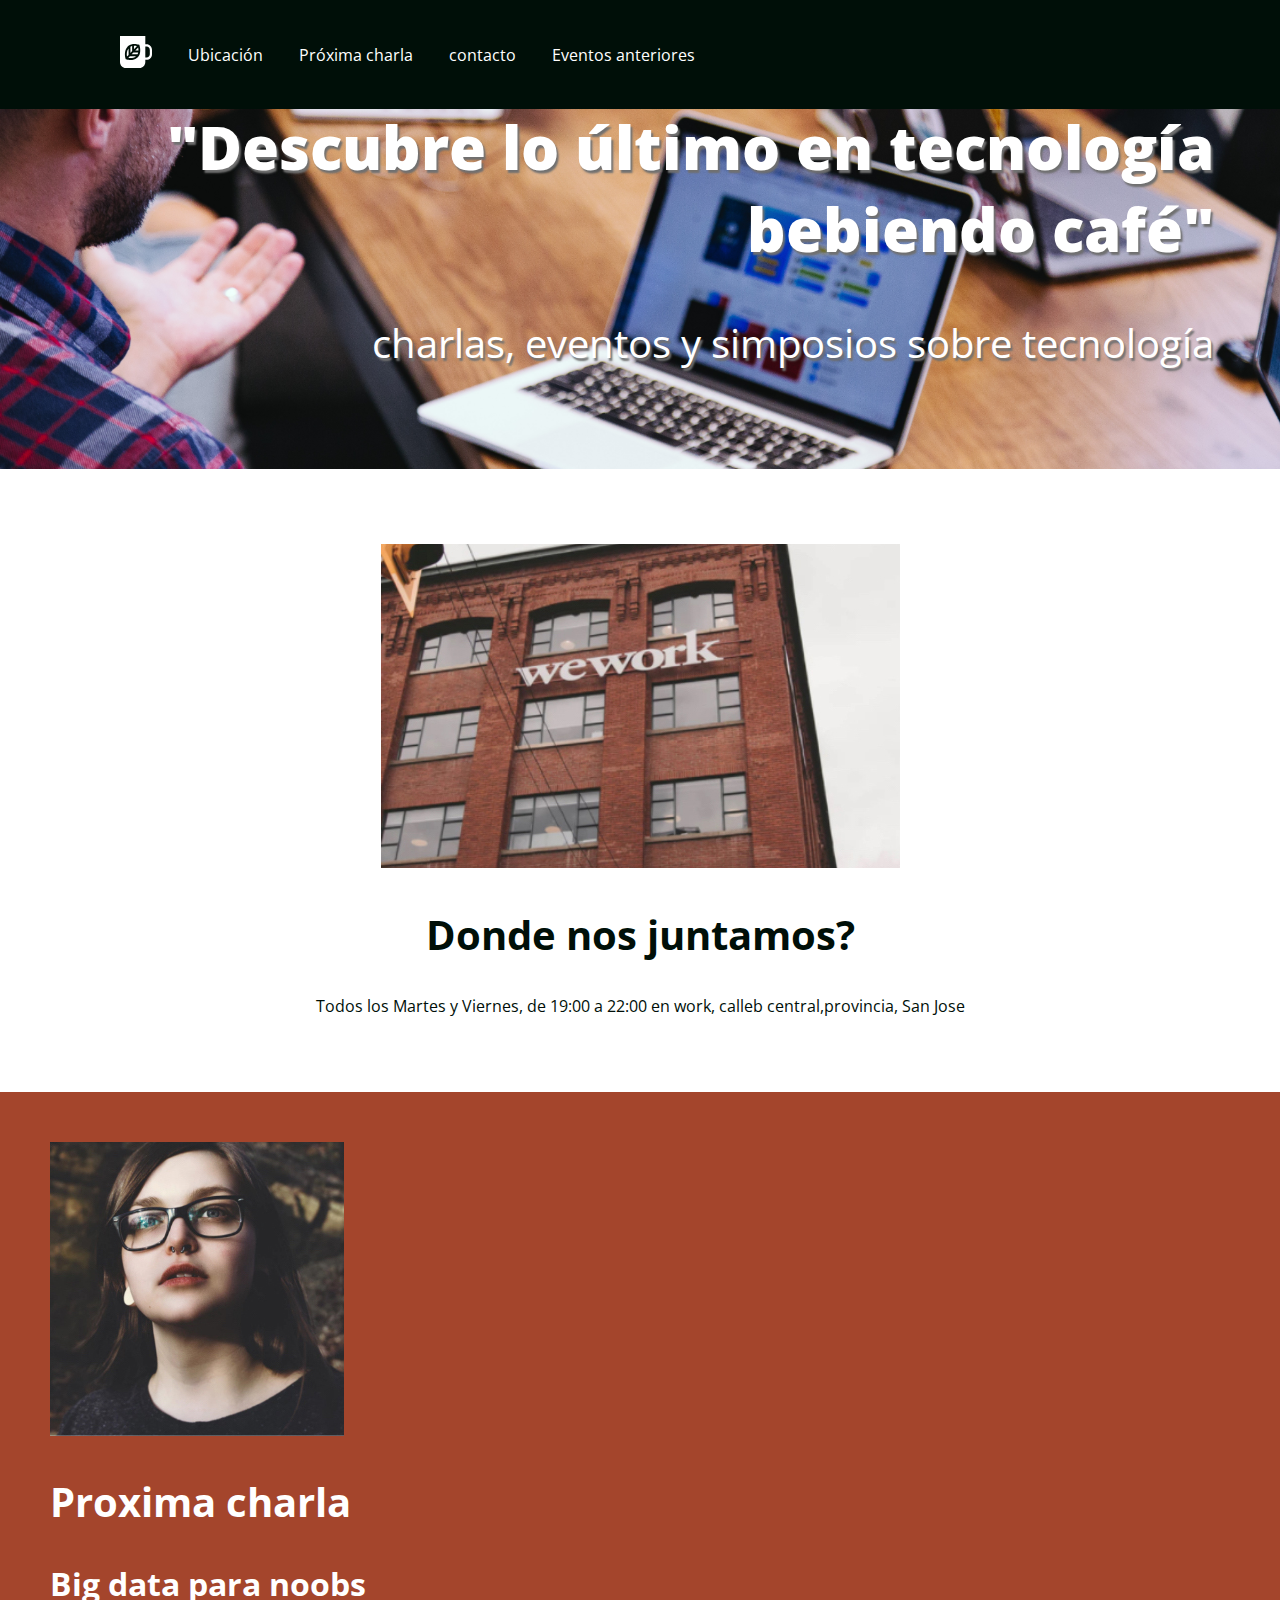
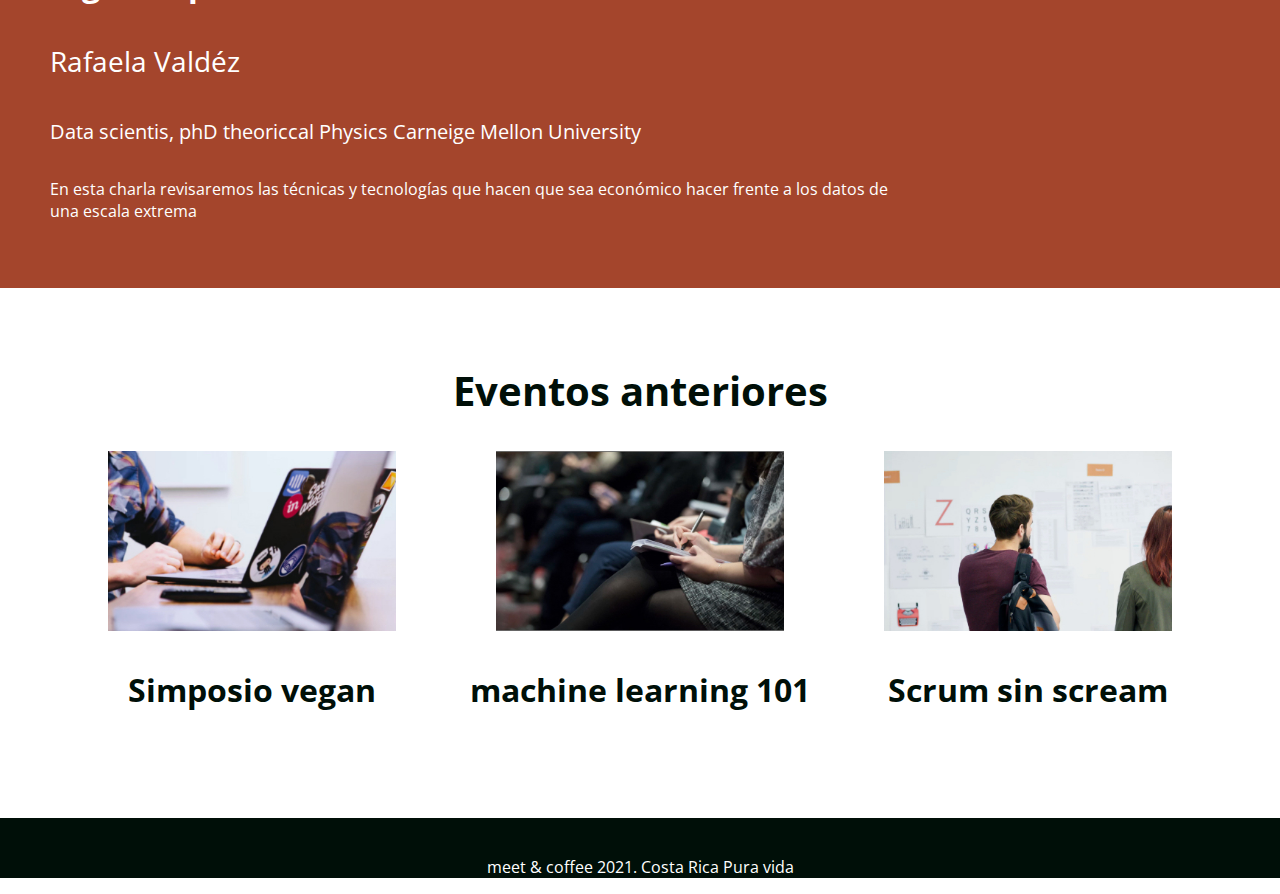
<file: index.html>
<!DOCTYPE html>
<html lang="es">
<head>
    <meta charset="UTF-8">                  
    <link rel="shortcut icon" href="assets/img/favicon.png" type="image/x-icon">
    <meta name="autor" content="Mauricio Badilla">
    <meta name="description" content="Comparte sus conocimientos tomando un rico café">
    <meta name="keywords" content="Charlas,guías,apoyo">
    <meta name="viewport" content="width=device-width, initial-scale=1.0">
    <title>meet and coffee</title>
    <link rel="stylesheet" href="assets/css/style.css">
    <link rel="preconnect" href="https://fonts.gstatic.com">
    <link href="https://fonts.googleapis.com/css2?family=Open+Sans:wght@400;700;800&display=swap" rel="stylesheet"> 
</head>

<body>
<nav class="dark">
<ul>
    <li class="icon"><a href="#home"><svg xmlns="http://www.w3.org/2000/svg" viewBox="0 0 44 44"><path d="M11.8 26l-2.2 2.3c-.5-2.9-.7-7.5 2.2-11.2V26zm-.4 4.1c2.7.5 7.2.7 10.6-2.3h-8.5l-2.1 2.3zm5.3-16.2c-.8.2-1.7.5-2.4.9v8.5l2.4-2.6v-6.8zm2.5-.3v4.6l4-4.2c-1.1-.3-2.5-.5-4-.4zM16 25.2h8.1c.4-.8.7-1.7.9-2.6h-6.6L16 25.2zm28-6.1V25c0 4.3-3.3 7.8-7.4 7.8h-1.8v2.9c0 4.6-3.6 8.3-7.9 8.3h-19C3.6 44 0 40.3 0 35.7V0h34.8v11.4h1.8c4.1 0 7.4 3.5 7.4 7.7zm-16.2.9c.1-2.6-.4-5-.8-6.4-.2-.9-.4-1.4-.4-1.4s-.5-.2-1.4-.4c-1.4-.4-3.6-.9-6.1-.8-.8 0-1.7.1-2.5.3-.8.2-1.6.4-2.4.7-.9.4-1.7.8-2.5 1.5-.6.5-1.1 1-1.6 1.6-4.5 5.4-3.4 12.5-2.6 15.5.2.9.4 1.4.4 1.4s.5.2 1.4.4c2.8.8 9.6 2 14.7-2.7.6-.5 1.1-1.1 1.5-1.7.6-.8 1-1.7 1.4-2.6.3-.8.5-1.7.7-2.6.1-1.1.2-1.9.2-2.8zm13.2-.9c0-2.6-2-4.6-4.4-4.6h-1.8v15.1h1.8c2.4 0 4.4-2.1 4.4-4.6v-5.9zM21 20h4.4c0-1.6-.1-3-.4-4.2L21 20z"/></svg></a></li>
    <link rel="stylesheet" href="https://use.fontawesome.com/releases/v5.6.3/css/all.css" integrity="sha384-UHRtZLI+pbxtHCWp1t77Bi1L4ZtiqrqD80Kn4Z8NTSRyMA2Fd33n5dQ8lWUE00s/" crossorigin="anonymous">
    <li><a href="#address">Ubicación</a></li>
    <li><a href="#next-talk">Próxima charla</a></li>
    <li><a href="#contact">contacto</a></li>
    <li><a href="#event">Eventos anteriores</a></li>
</ul>
</nav>

<header id="home" class="hero-section">

<h1>"Descubre lo último en tecnología bebiendo café"</h1> 
<h2 class="subtitle">charlas, eventos y simposios sobre tecnología</h2> 
</header>

<section id="address">
<img src="assets/img/we-work.jpg" alt="We work location">
<h2 id="Superid">Donde nos juntamos?</h2>
<p>Todos los Martes y Viernes, de 19:00 a 22:00 en work, calleb central,provincia, San Jose</p>
</section> 

<section id="next-talk" class="sweet-brown" class="talk-img">
<div class="talk-text">
<div class="relative-width">

<img src="assets/img/speaker.jpg" alt="">   
<h2> Proxima charla</h2>
<h3>Big data para noobs</h3>
<h4>Rafaela Valdéz</h4>
<h5>Data scientis, phD theoriccal Physics Carneige Mellon University</h5>
<p>En esta charla revisaremos las técnicas y tecnologías que hacen que sea económico hacer frente a los datos de una escala extrema</p>               
</div>  
</div>
</section>

<section id="events">

<h2>Eventos anteriores</h2>
<article class="event">
    <img src="assets/img/simposio-vegan.jpg" alt="simposio vegan">
    <h3>Simposio vegan</h3>
</article>
<article class="event">
    <img src="assets/img/machine-learning.jpg" alt="machine learning">
<h3>machine learning 101</h3>
</article>
<article class="event">  
    <img src="assets/img/scrum-sin-scream.jpg" alt="scrum sin scream">
 <h3>Scrum sin scream</h3>   
</article>
</section>

<footer id="contact" class="dark">
 <i class="fab fa-facebook fa-5x"></i>
 <i class="fab fa-twitter fa-5x"></i>
 <i class="fab fa-facebook-messenger fa-5x"></i>
 <i class="fab fa-instagram fa-5x"></i>
 <p>meet & coffee 2021. Costa Rica Pura vida</p>  
</footer>    

</html>
</body>
</file>
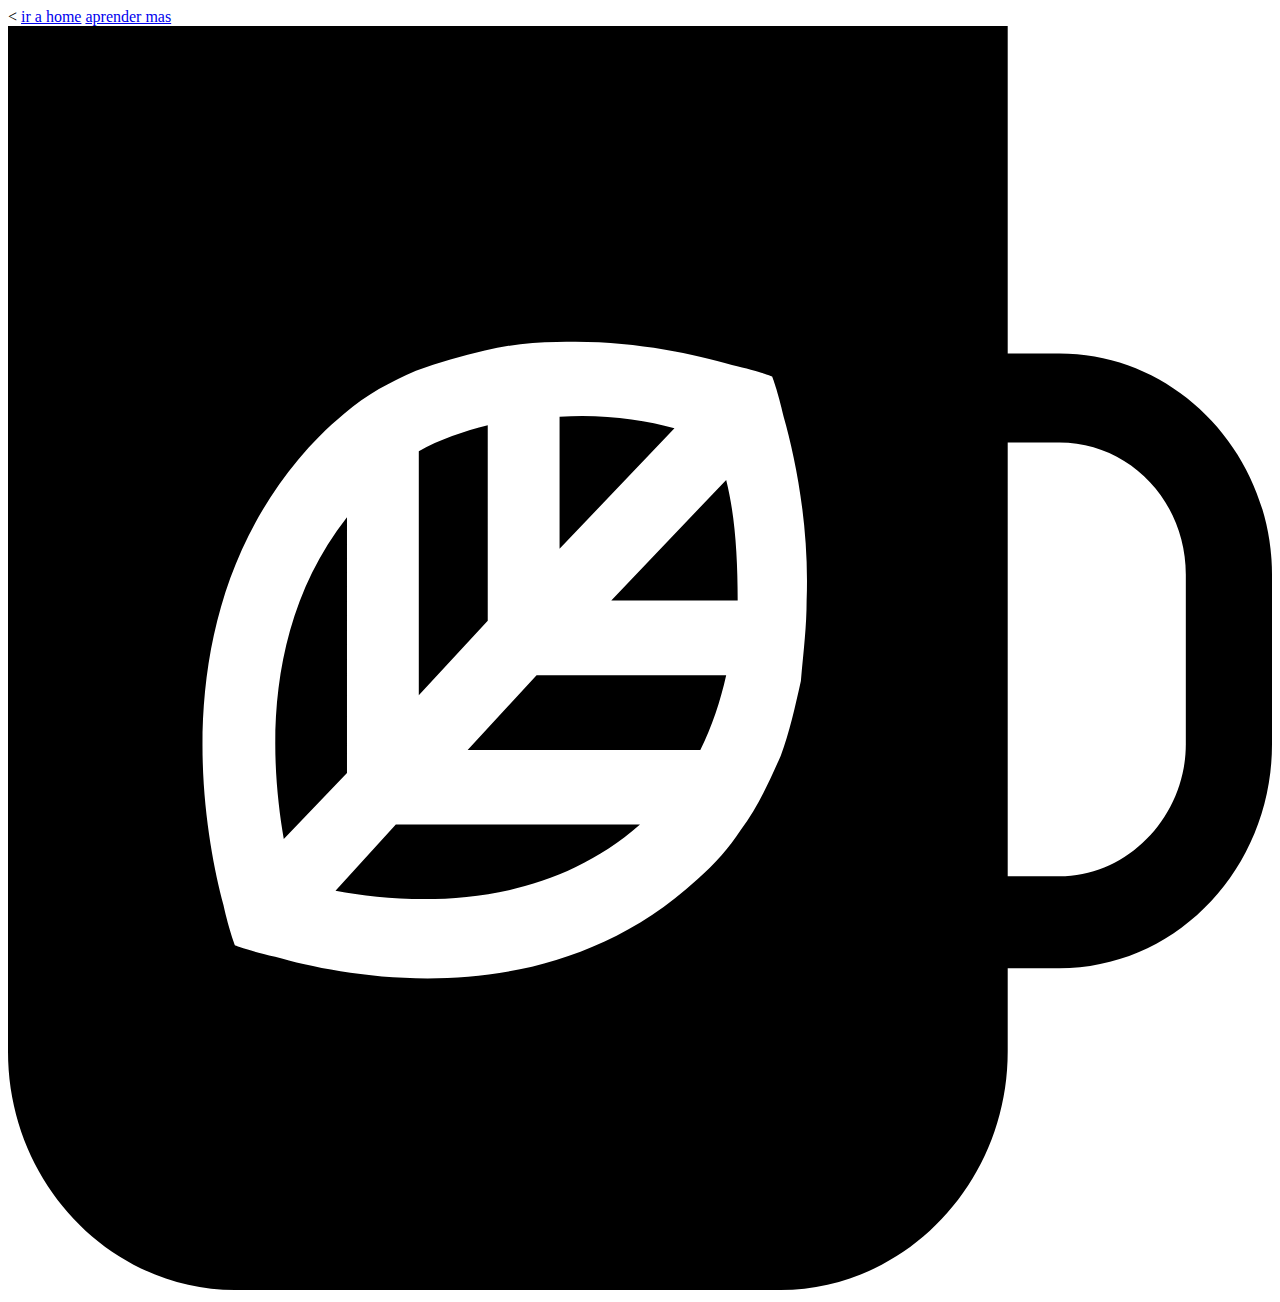
<file: lists.html>
<!DOCTYPE html>
<html lang="en">
<head>
    <meta charset="UTF-8">
    <meta name="viewport" content="width=device-width, initial-scale=1.0">
    <title>Document</title>
</head>
<body>
<
    <a href="index.html">ir a home</a>
    <a href="https://www.w3schools.com">aprender mas</a>
    <a href="https://www.desafiolatam.com" target="_blank" rel="noopener noreferrer"></a>

    <a href="https://www.w3schools.com"><img src="assets/img/coffee-cup.svg" alt="">
</body>
</html>
</file>
<file: assets/css/style.css>
body{
    margin: 0;
    text-align: center;
    color: #000f08;
    font-family: "open sans",sans-serif
}
.dark{
    background-color: #000f08;
    color: white;
}
.dark a{
    color: white;
    text-decoration: none;
}
.sweet-brown{
    text-align: left;
    background: #a4452c;
    color: white;
    padding: 50px;
    white-space: nowrap;
}
.hero-section{
    background-image: url("../img/bg-hero.png");
    text-align: right;
    background-repeat: no-repeat;
    background-size: cover;
    color: white;
    text-shadow: 2px 3px 2px #707070;
    padding: 4.125rem;
}
section, footer{
    margin-top: 75px;
}
.talk-img, .talk-text, .event{
    display: inline-block;
}
.relati-width{
    width: 75%;
    margin: 0 auto;
}
.talk-img{
    width: 25%;
    vertical-align: middle;
}
.talk-text{
    width: 72.5%;
    vertical-align: middle;
    margin-left: 2.5;
    white-space: normal;
}
.event{
    width: 30%;

}
.event img{
    width: 75%;
}
h1{
    font-weight: 800;
    font-size: 3.75em; 
    margin-bottom: 0.75em ;
}
h2{
    font-weight: 700;
    font-size: 2.5em;

}
.subtitle, h4, h5{
    font-weight: 400;
}
h3{
    font-size: 2em;
}
h4{
    font-size: 1.75em;
}
h5{
    font-size: 1.25em;
}
nav{
    text-align: left;
    padding: 1.25rem 4rem;
    position: fixed;
    width: 100vw;
}
nav ul{
    list-style-type: none;
}
nav ul li{
    display: inline-block;
    margin: 0 1em;
    vertical-align: middle;
}
.icon{
    width: 2rem;
}
.icon svg{
    fill: white;
}
footer I{
    margin:  0 0.25em 0.5em 0.25em;
}
</file>
